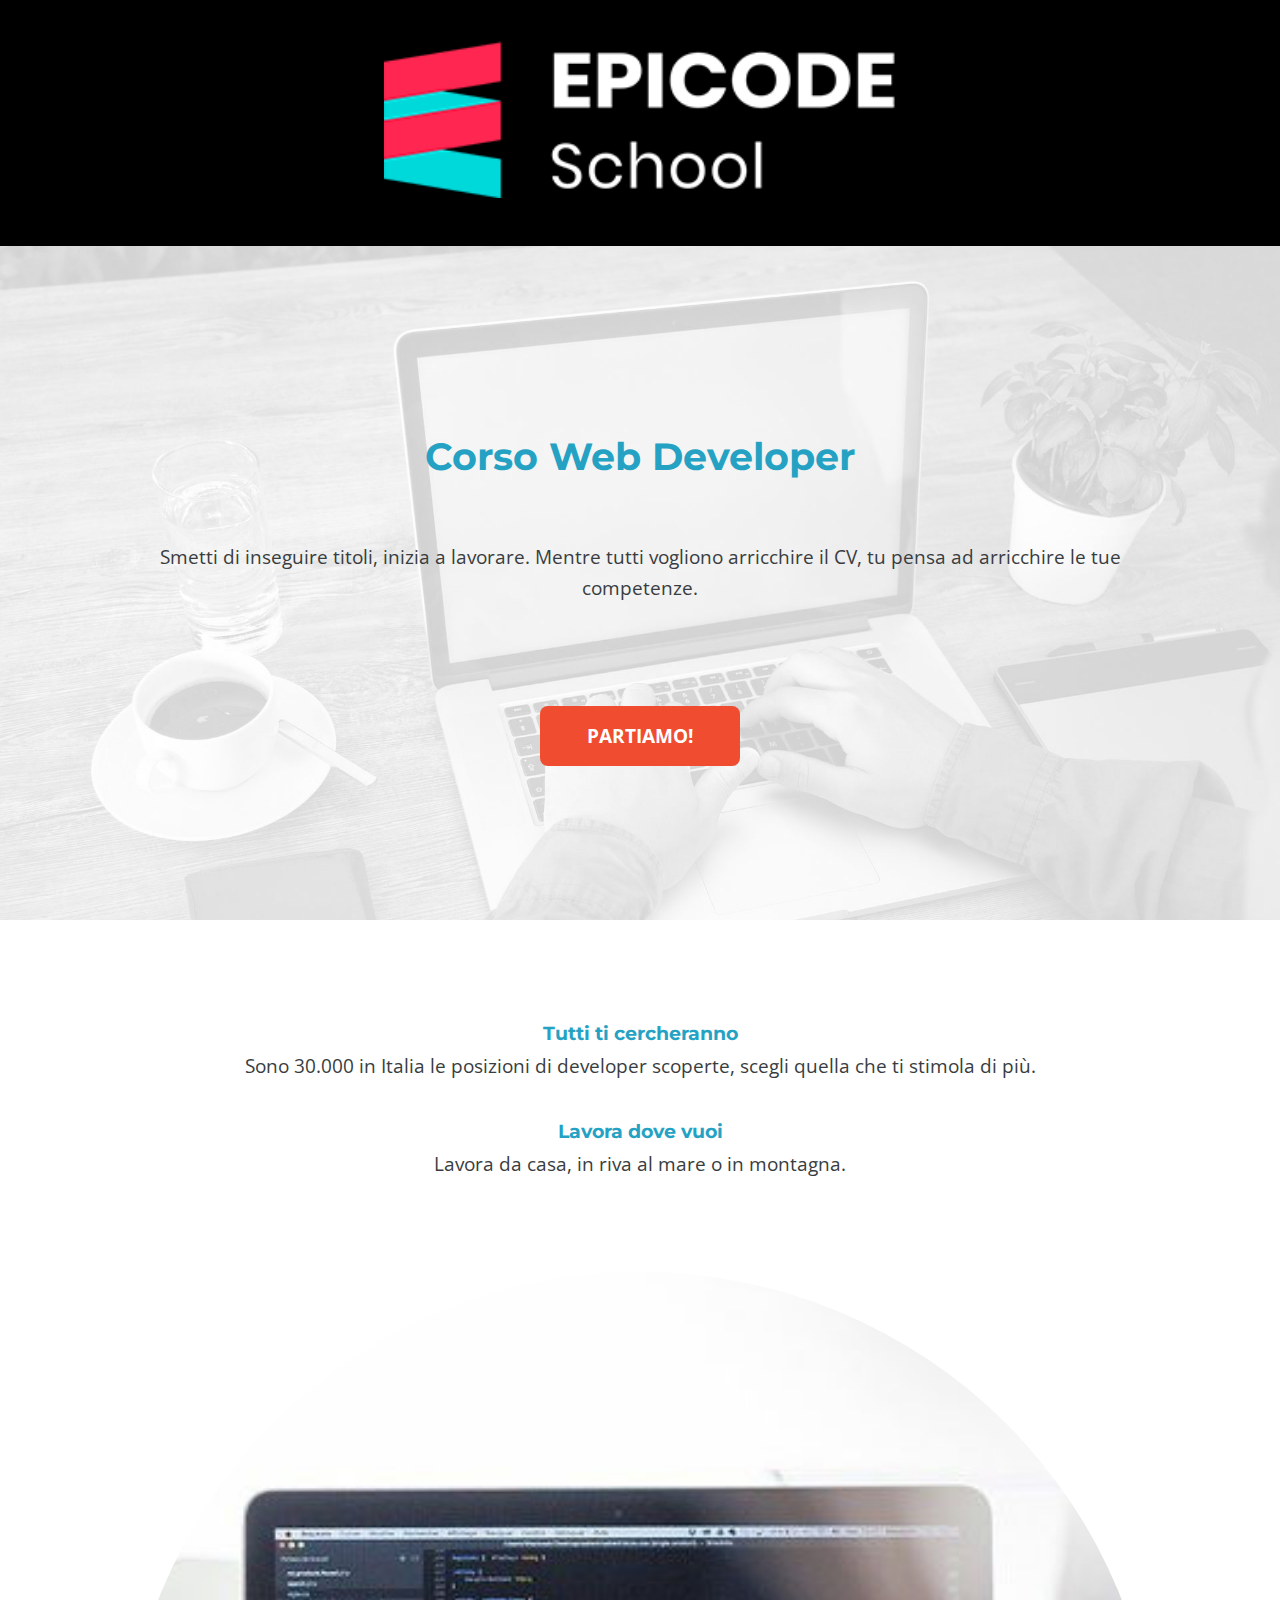
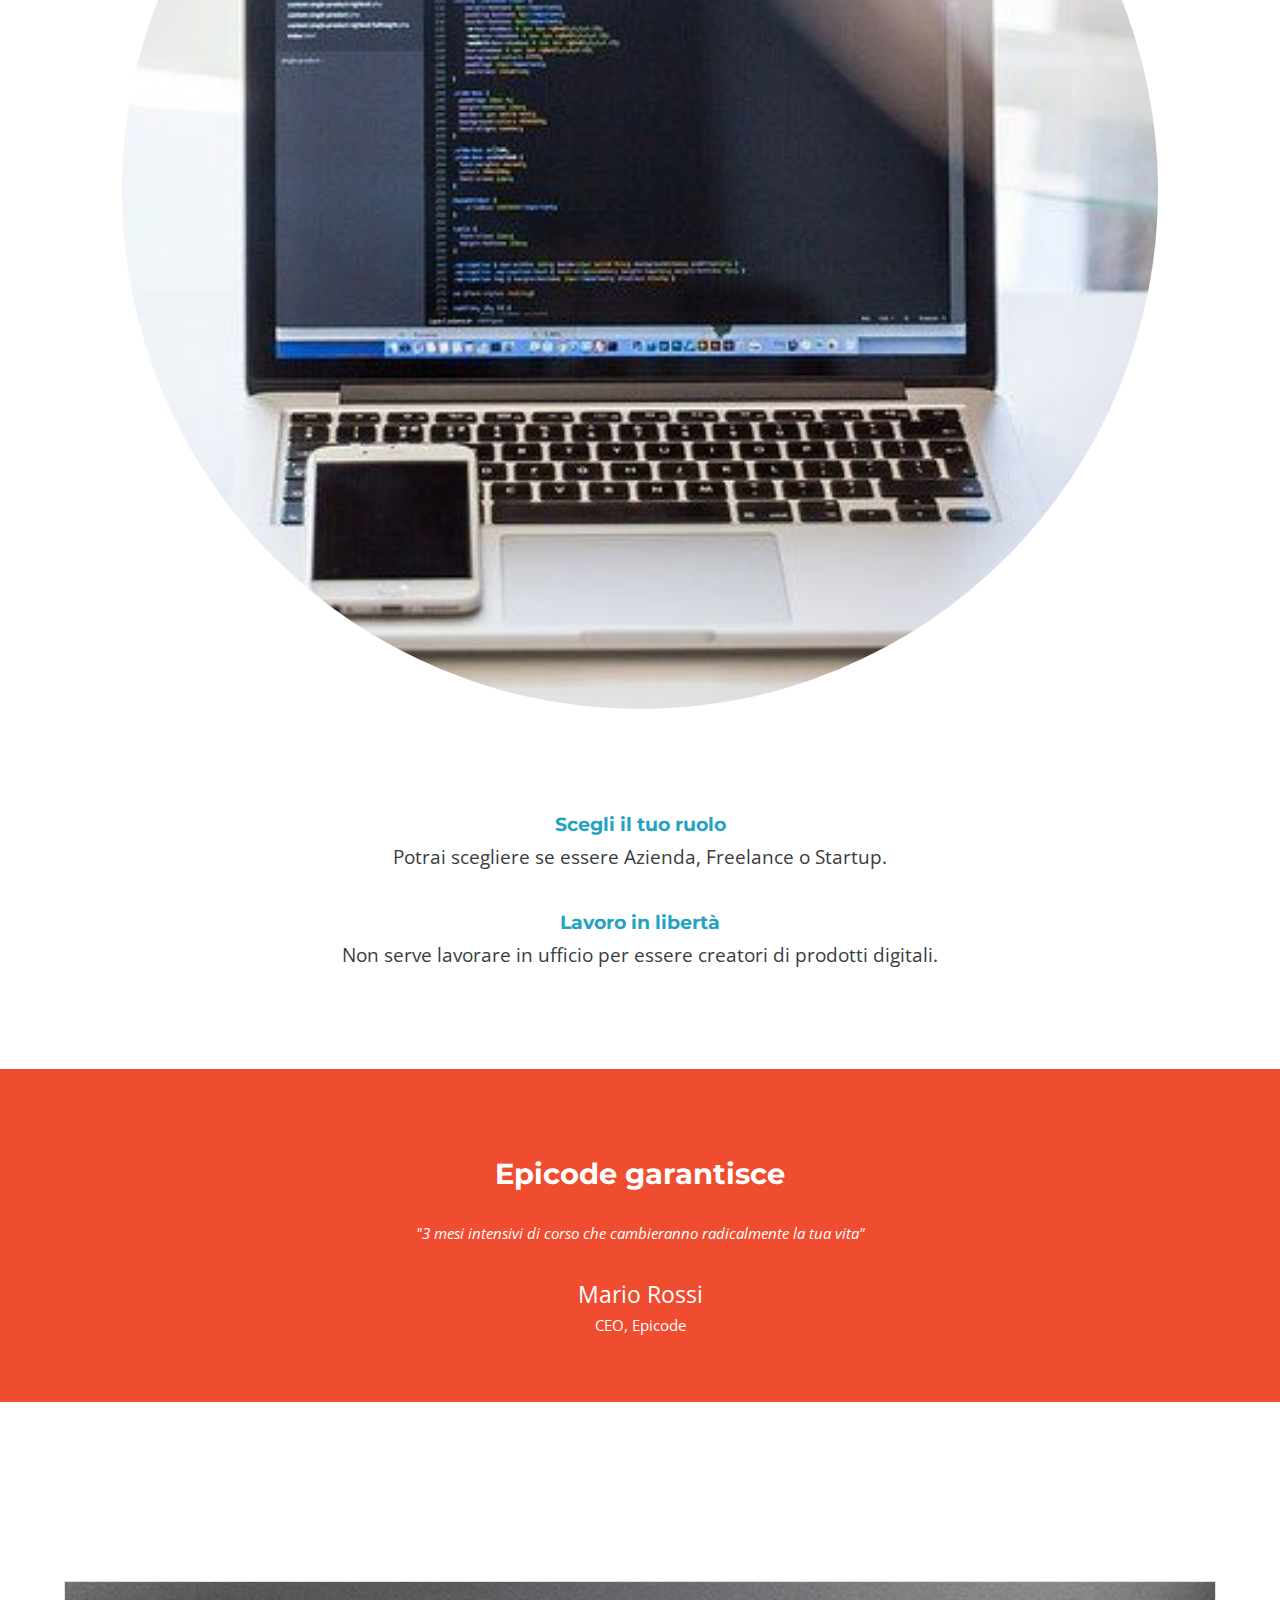
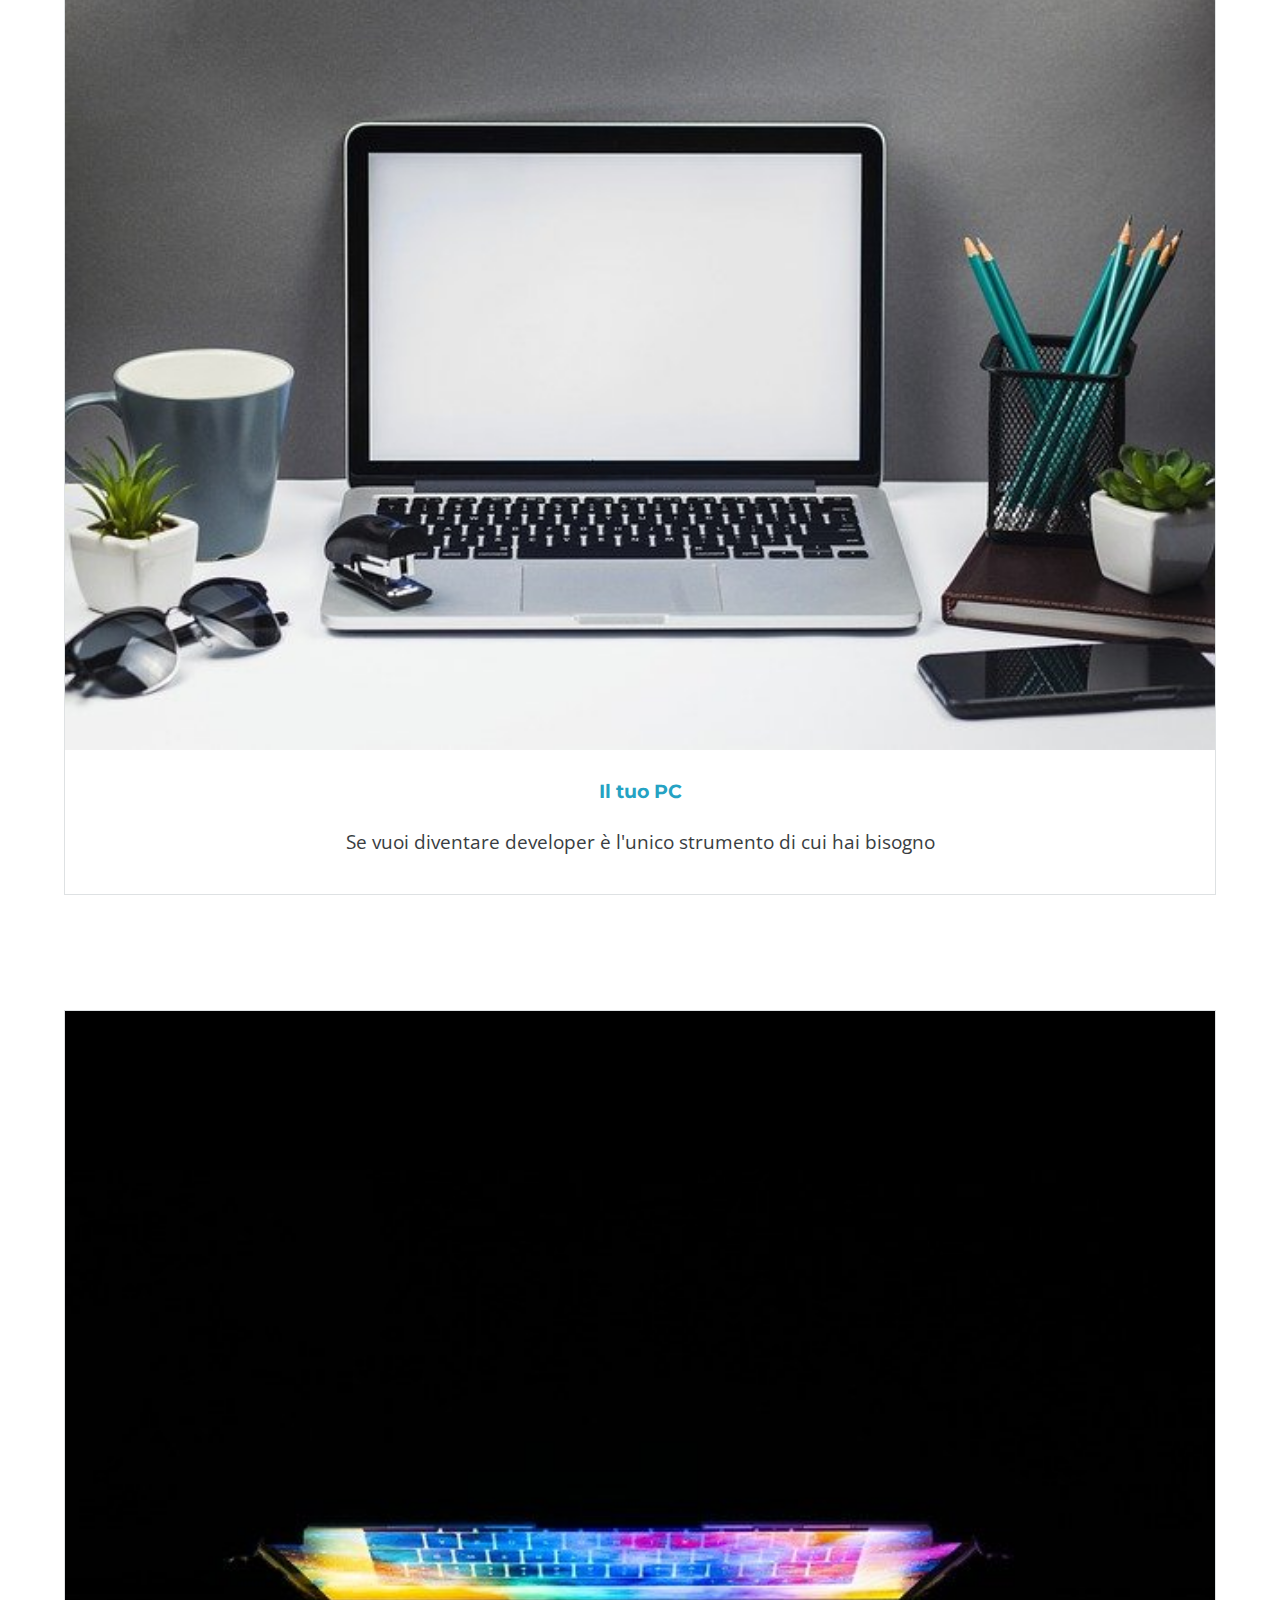
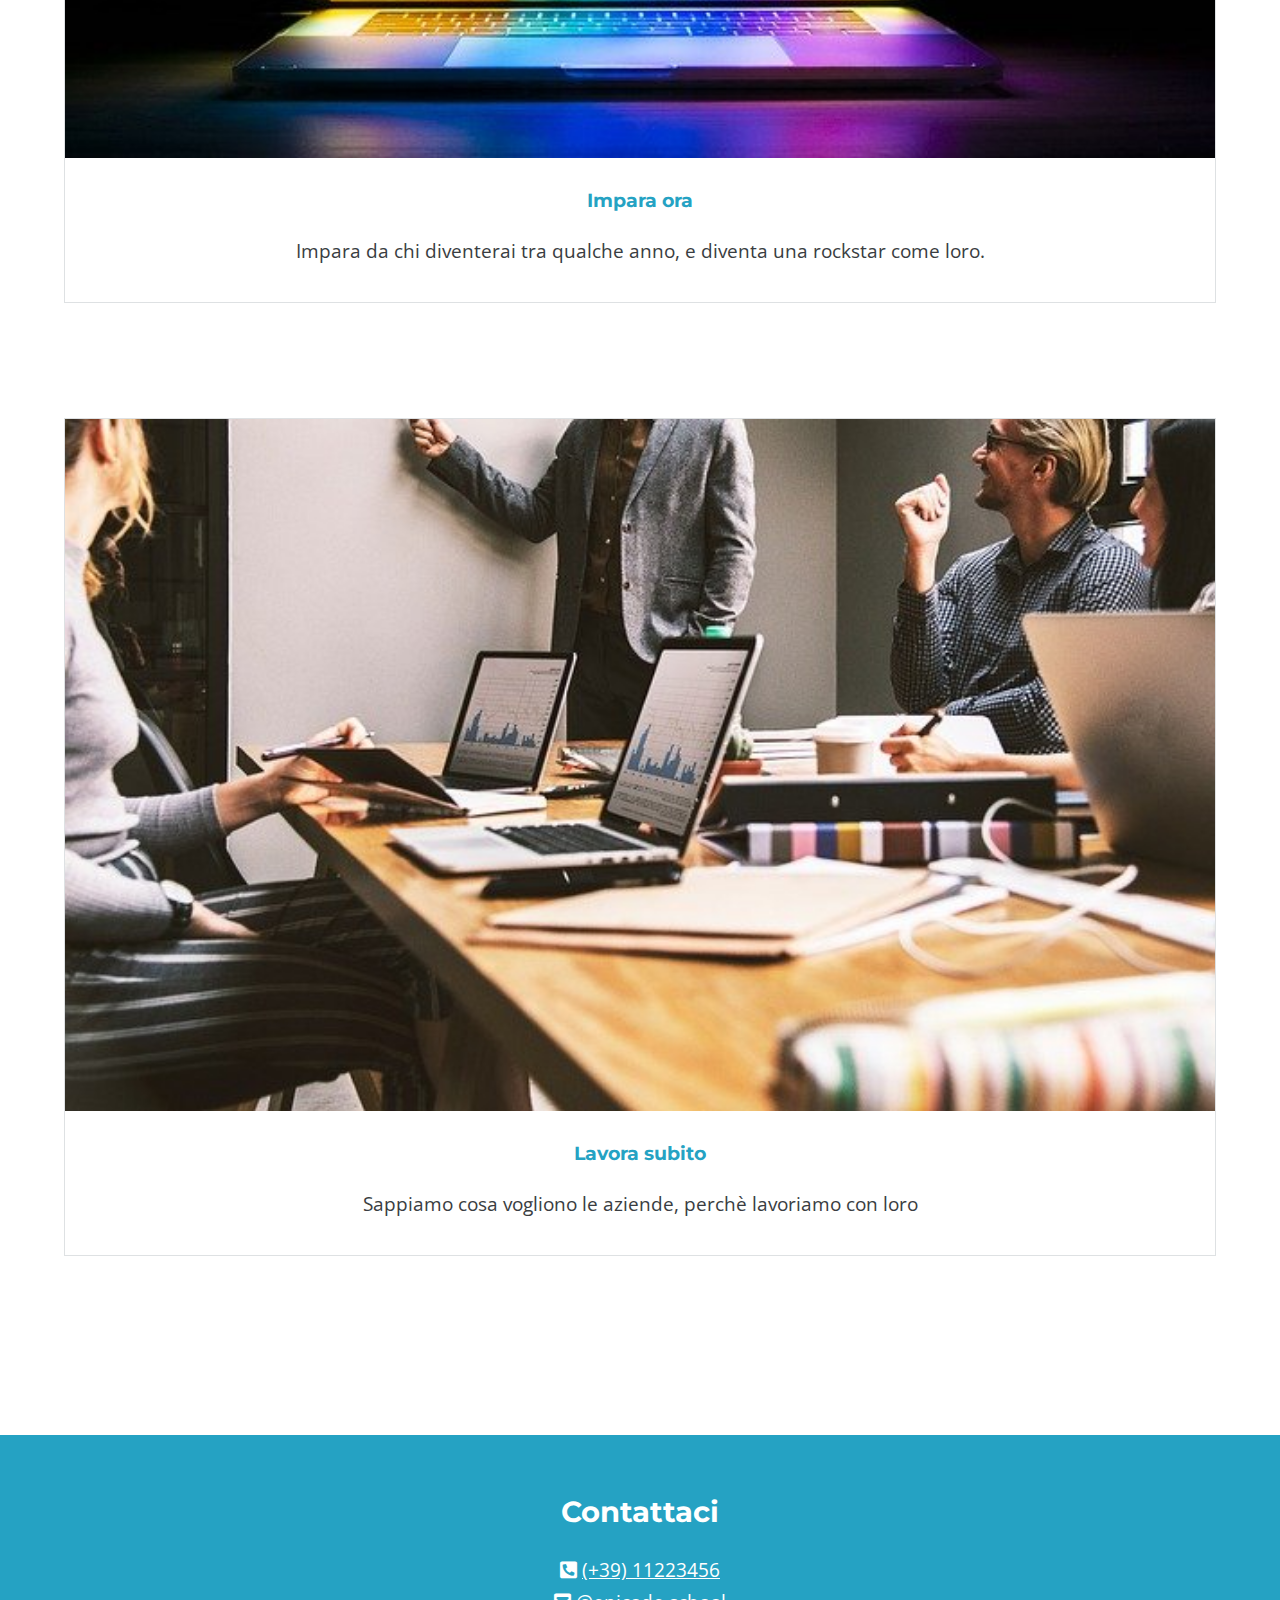
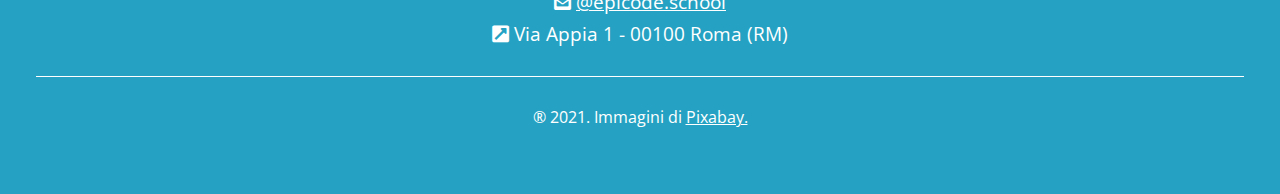
<file: index.html>
<!DOCTYPE html>
<html lang="en">

<head>
    <meta charset="UTF-8">
    <meta name="viewport" content="width=device-width, initial-scale=1.0">
    <meta name="description"
        content="Da zero a Epicode con i corsi completi per diventare uno sviluppatore professionista in 3 mesi.">
    <title>Corso Web Developer - Epicode School</title>
    <link rel="stylesheet" href="./css/reset.css">
    <link rel="stylesheet" href="./css/style.css">
    <link rel="stylesheet" href="https://cdnjs.cloudflare.com/ajax/libs/font-awesome/5.15.4/css/all.min.css">
</head>

<body>
    <header>
        <img src="./images/logo.png">
    </header>
    <nav>
        <h1>Corso Web Developer</h1>
        <p>Smetti di inseguire titoli, inizia a lavorare. Mentre tutti vogliono arricchire il CV, tu pensa ad arricchire
            le tue competenze.</p>
        <input type="button" value="PARTIAMO!">
    </nav>
    <!-- -------------------------------------------------------------------------------------------------------------- -->
    <main>
        <section>
            <div>
                <h2>Tutti ti cercheranno</h2>
                <p>Sono 30.000 in Italia le posizioni di developer scoperte, scegli quella che ti stimola di più.</p>
            </div>
            <div>
                <h2>Lavora dove vuoi</h2>
                <p>Lavora da casa, in riva al mare o in montagna.</p>
            </div>
            <img src="./images/notebook.jpg">
            <div>
                <h2>Scegli il tuo ruolo</h2>
                <p>Potrai scegliere se essere Azienda, Freelance o Startup.</p>
            </div>
            <div>
                <h2>Lavoro in libertà</h2>
                <p>Non serve lavorare in ufficio per essere creatori di prodotti digitali.</p>
            </div>
        </section>
    </main>
    <!-- ------------------------------------------------------------------------------------ -->
    <aside>
        <h2>Epicode garantisce</h2>
        <i>"3 mesi intensivi di corso che cambieranno radicalmente la tua vita"</i>
        <h3>Mario Rossi</h3>
        <p>CEO, Epicode</p>
    </aside>
    <!-- ------------------------------------------------------------------------------------ -->

    <div class="sezioneFoto">
        <div class="sezione">
            <img src="./images/foto1.jpg">
            <h5>Il tuo PC</h5>
            <p>Se vuoi diventare developer è l'unico strumento di cui hai bisogno</p>
        </div>

        <div class="sezione">
            <img src="./images/foto2.jpg">
            <h5>Impara ora</h5>
            <p>Impara da chi diventerai tra qualche anno, e diventa una rockstar come loro.</p>
        </div>

        <div class="sezione">
            <img src="./images/foto3.jpg">
            <h5>Lavora subito</h5>
            <p>Sappiamo cosa vogliono le aziende, perchè lavoriamo con loro</p>
        </div>
    </div>

    <!-- ----------------------------------------------------------------------------------------- -->

    <footer>
        <h2>Contattaci</h2>
        <p><i class="fas fa-phone-square-alt" style="color: #ffffff;"></i> <a href="#">(+39) 11223456</span></a>
        <p><i class="fas fa-envelope-square" style="color: #ffffff;"></i> <a href="#">@epicode.school</a>
        <p><i class="fas fa-external-link-square-alt" style="color: #ffffff;"></i> Via Appia 1 - 00100 Roma (RM)</p>
        <p id="finalP">&reg 2021. Immagini di <a href="#">Pixabay.</a></p>
    </footer>

</body>

</html>
</file>
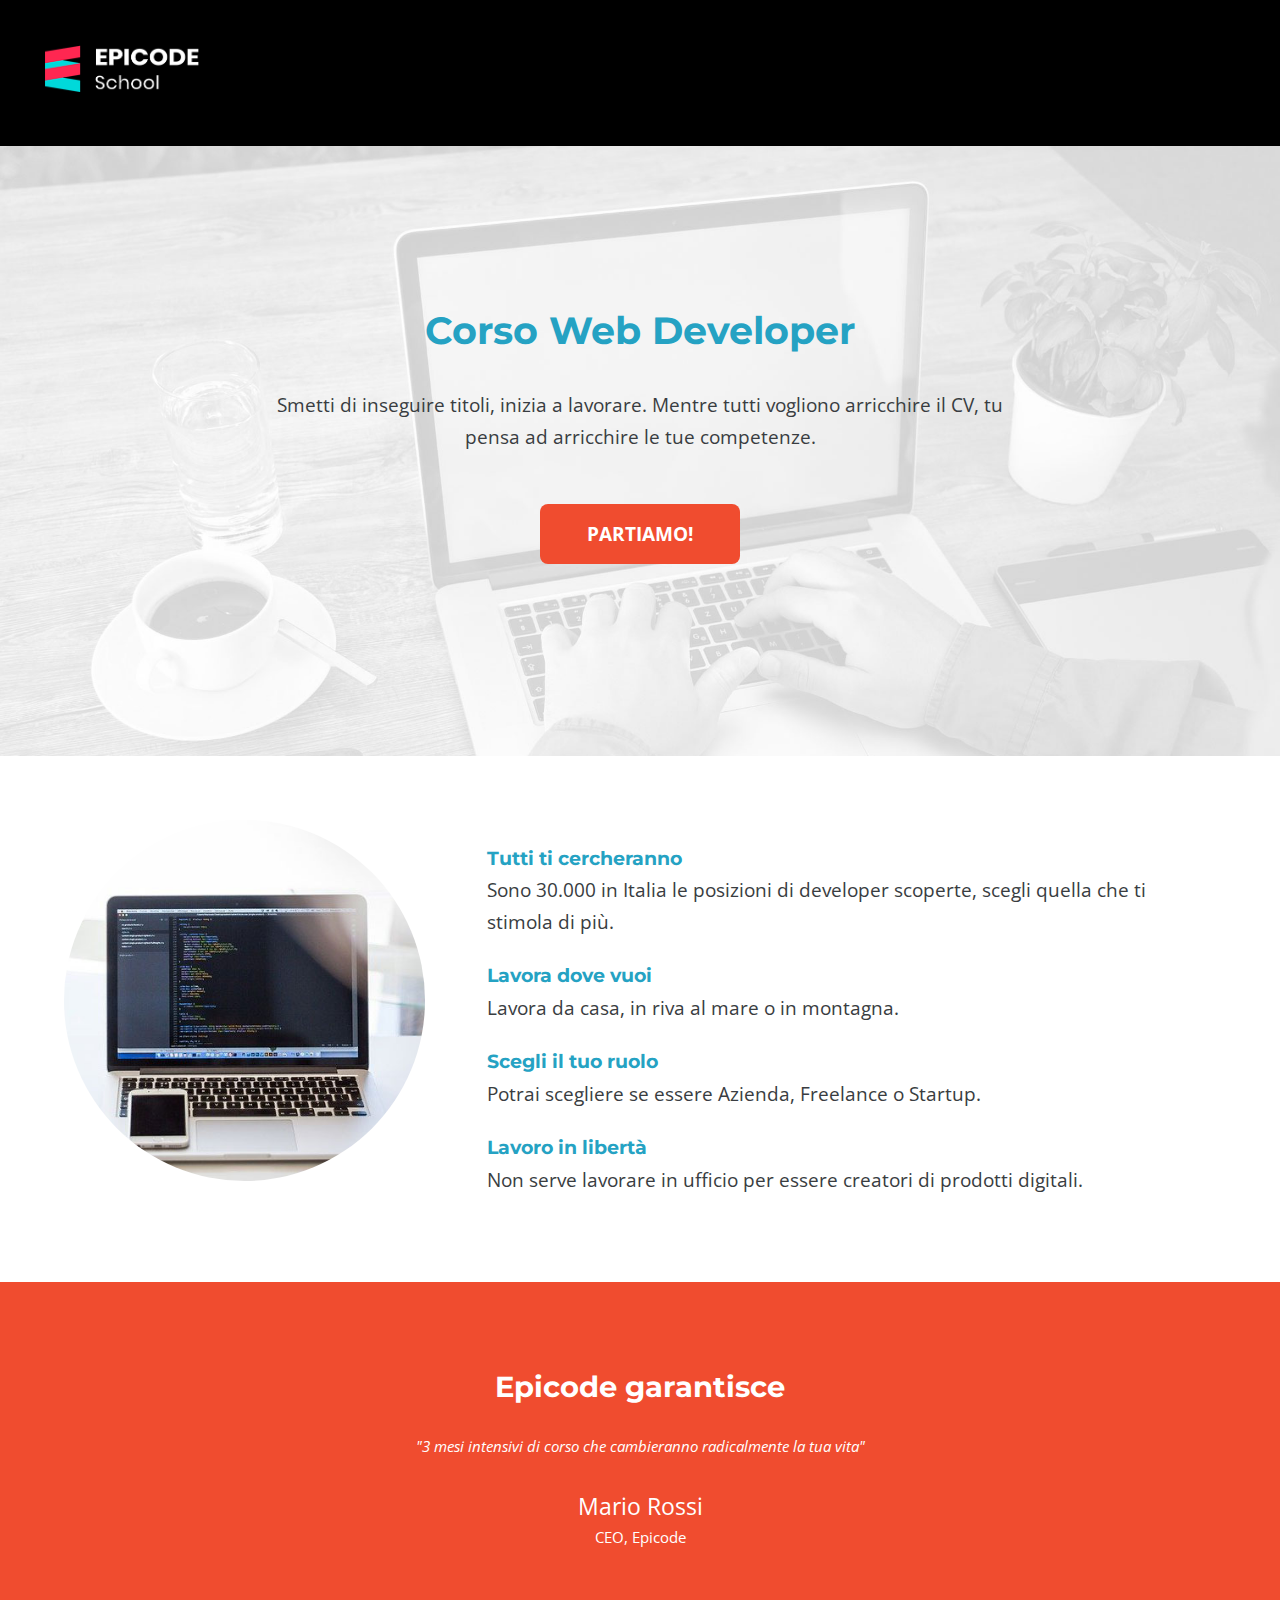
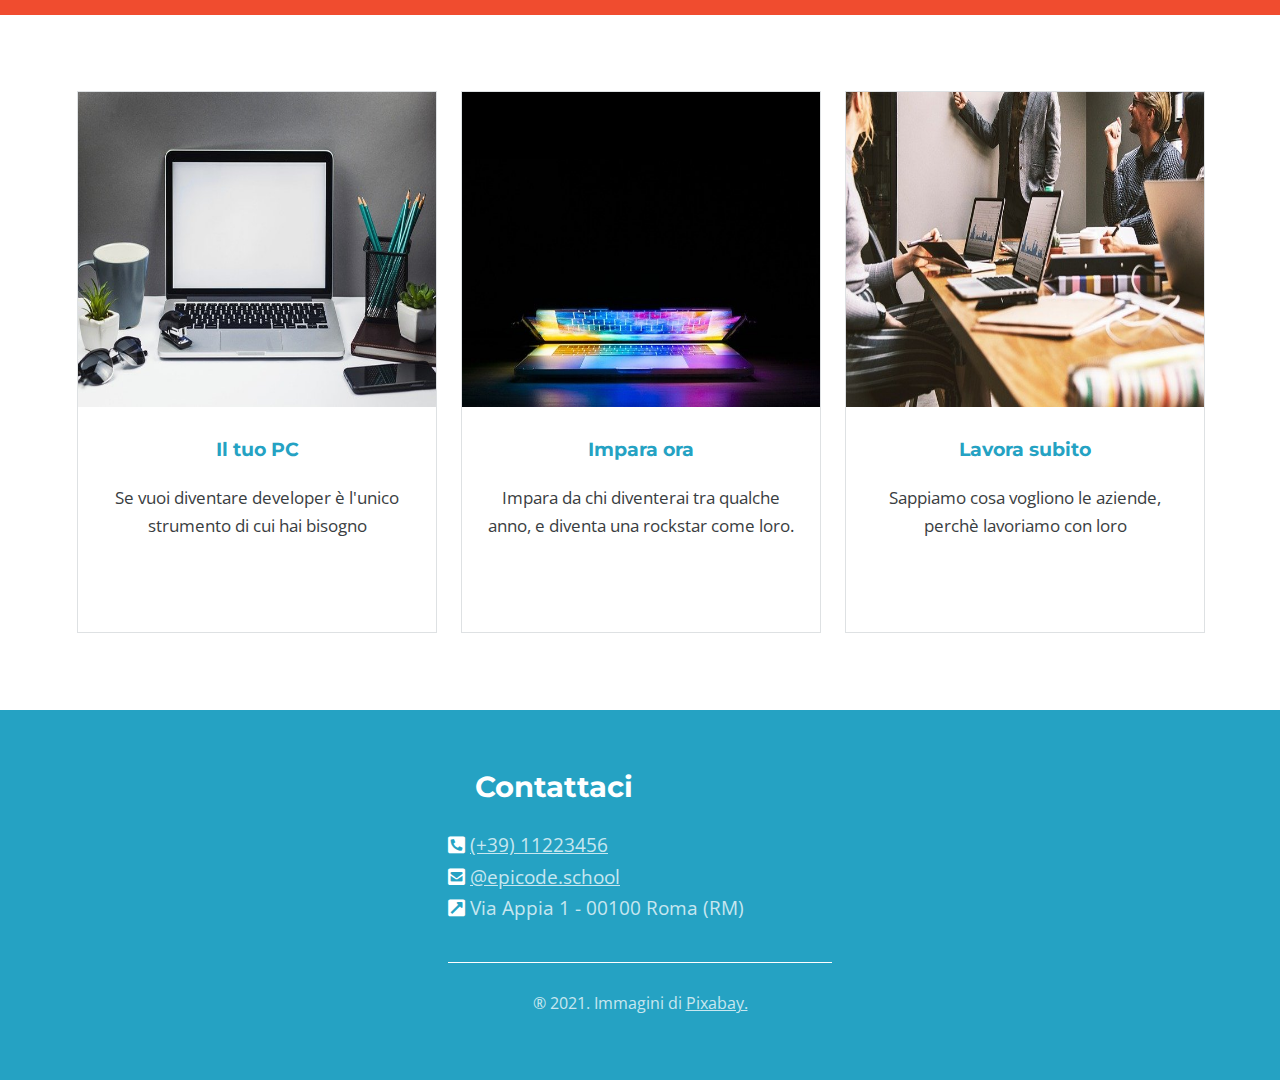
<file: index-desktop.html>
<!DOCTYPE html>
<html lang="en">

<head>
    <meta charset="UTF-8">
    <meta name="viewport" content="width=device-width, initial-scale=1.0">
    <meta name="description"
        content="Da zero a Epicode con i corsi completi per diventare uno sviluppatore professionista in 3 mesi.">
    <title>Corso Web Developer - Epicode School</title>
    <link rel="stylesheet" href="./css/reset.css">
    <link rel="stylesheet" href="./css/style-desktop.css">
    <link rel="stylesheet" href="https://cdnjs.cloudflare.com/ajax/libs/font-awesome/5.15.4/css/all.min.css">
</head>

<body>
    <header>
        <img src="./images/logo.png">
    </header>
    <nav>
        <h1>Corso Web Developer</h1>
        <p>Smetti di inseguire titoli, inizia a lavorare. Mentre tutti vogliono arricchire il CV, tu pensa ad arricchire
            le tue competenze.</p>
        <input type="button" value="PARTIAMO!">
    </nav>
    <!-- -------------------------------------------------------------------------------------------------------------- -->
    <main>
        <section>
            <table>
                <tr>
                    <td>
                        <img src="./images/notebook.jpg">
                    </td>
                    <td>
                        <div>
                            <h2>Tutti ti cercheranno</h2>
                            <p>Sono 30.000 in Italia le posizioni di developer scoperte, scegli quella che ti stimola di
                                più.
                            </p>
                        </div>
                        <div>
                            <h2>Lavora dove vuoi</h2>
                            <p>Lavora da casa, in riva al mare o in montagna.</p>
                        </div>
                        <div>
                            <h2>Scegli il tuo ruolo</h2>
                            <p>Potrai scegliere se essere Azienda, Freelance o Startup.</p>
                        </div>
                        <div>
                            <h2>Lavoro in libertà</h2>
                            <p>Non serve lavorare in ufficio per essere creatori di prodotti digitali.</p>
                        </div>
                    </td>
                </tr>
            </table>
        </section>
    </main>
    <!-- ------------------------------------------------------------------------------------ -->
    <aside>
        <h2>Epicode garantisce</h2>
        <i>"3 mesi intensivi di corso che cambieranno radicalmente la tua vita"</i>
        <h3>Mario Rossi</h3>
        <p>CEO, Epicode</p>
    </aside>
    <!-- ------------------------------------------------------------------------------------ -->
    <div id="sezioneFoto">
        <table>
            <thead>
                <th>
                    <div class="sezione">
                        <img src="./images/foto1.jpg">
                        <h5>Il tuo PC</h5>
                        <p>Se vuoi diventare developer è l'unico strumento di cui hai bisogno</p>
                    </div>
                </th>
                <th>
                    <div class="sezione">
                        <img src="./images/foto2.jpg">
                        <h5>Impara ora</h5>
                        <p>Impara da chi diventerai tra qualche anno, e diventa una rockstar come loro.</p>
                    </div>
                </th>
                <th>
                    <div class="sezione">
                        <img src="./images/foto3.jpg">
                        <h5>Lavora subito</h5>
                        <p>Sappiamo cosa vogliono le aziende, perchè lavoriamo con loro</p>
                    </div>
                </th>
            </thead>
        </table>
    </div>


    <!-- ----------------------------------------------------------------------------------------- -->

    <footer>
        <div id="footerMover">
            <h2>Contattaci</h2>
            <p><i class="fas fa-phone-square-alt" style="color: #ffffff;"></i> <a href="#">(+39) 11223456</span></a>
            <p><i class="fas fa-envelope-square" style="color: #ffffff;"></i> <a href="#">@epicode.school</a>
            <p><i class="fas fa-external-link-square-alt" style="color: #ffffff;"></i> Via Appia 1 - 00100 Roma (RM)</p>
            <p id="finalP">&reg 2021. Immagini di <a href="#">Pixabay.</a></p>
        </div>
    </footer>

</body>

</html>
</file>
<file: css/style.css>
@import url('https://fonts.googleapis.com/css2?family=Montserrat:wght@400;700&family=Open+Sans&display=swap');

body {
    font-family: 'Open Sans', sans-serif;
    line-height: 1.65;
    font-size: 1.2rem;
    color: #393d41;
}

/* ------------------------------------------HEADER---------------------------------------------------------- */
header {
    background-color: black;
    text-align: center;
}

header img {
    width: 40%;
    margin: 40px 30% 40px 30%;
}

/* -------------------------------------------------NAV------------------------------------------------------ */
nav {
    background-image: url(../images/banner.jpg);
    text-align: center;
    background-size: cover;
    box-sizing: border-box;
    padding: 10vw;
}

nav h1 {
    color: #25a2c3;
    font-size: 2em;
    line-height: 1;
    font-family: 'Montserrat', sans-serif;
    font-weight: bold;
    margin: 5vw;
}

nav input {
    padding: auto;
    font-size: 1.2rem;
    font-family: 'Open Sans', sans-serif;
    font-weight: bold;
    color: white;
    width: 200px;
    height: 60px;
    background-color: #f04c2f;
    border: 0 solid black;
    border-radius: 8px;
    margin: 8vw 0 2vw 0;
    line-height: 0;
}

/* -------------------------------------------- MAIN + SECTION  ----------------------------------------------- */

main {
    padding: 5vw;
}

/* ----------------SECTION--------------- */
main section img {
    border-radius: 100%;
    width: 90%;
    margin: 5%;
}

main section {
    text-align: center;
}

main section h2 {
    color: #25a2c3;
    font-family: 'Montserrat', sans-serif;
    font-weight: bold;
}

main section div {
    margin: 3%
}

/* ------------ASIDE---------------------- */

aside {
    padding: 5vw;
    background-color: #f04c2f;
    text-align: center;
    color: white;
}

aside h2 {
    font-size: 1.5em;
    line-height: 1;
    font-family: 'Montserrat', sans-serif;
    font-weight: bold;
    margin: 3vh;
}

aside i {
    font-style: italic;
    font-size: 0.8em;
}

aside h3 {
    margin-top: 3vh;
    font-size: 1.2em;
}

aside p {
    font-size: 0.8em;
}

/* --------------------------------------------------------------------------------------------- */
.sezioneFoto {
    padding: 5%;
}

.sezione {
    margin: 10% 0 10% 0;
    border: 1px solid #dee1e3;
    text-align: center;
}

.sezione img {
    width: 100%;
}

.sezione h5 {
    color: #25a2c3;
    font-family: 'Montserrat', sans-serif;
    font-weight: bold;
    margin: 2vh;
}

.sezione p {
    margin: 2vh 2vh 4vh 2vh;
}

/* ------------------------------------------------------------------------------------------------------------- */

footer {
    padding: 4vh;
    color: white;
    text-align: center;
    background-color: #25a2c3;
}

footer a {
    color: white;
}

footer h2 {
    font-size: 1.5em;
    line-height: 1;
    font-family: 'Montserrat', sans-serif;
    font-weight: bold;
    margin: 3vh;
}

footer p:nth-last-child(2) {
    margin-bottom: 3vh;
}

#finalP {
    border-top: 1px solid white;
    padding: 3vh 0 3vh 0;
    font-size: 1rem;
}
</file>
<file: css/style-desktop.css>
@import url('https://fonts.googleapis.com/css2?family=Montserrat:wght@400;700&family=Open+Sans&display=swap');

body {
    font-family: 'Open Sans', sans-serif;
    line-height: 1.65;
    font-size: 1.2rem;
    color: #393d41;
}

/* ------------------------------------------HEADER---------------------------------------------------------- */
header {
    background-color: black;
    padding: 5vh;
}

header img {
    width: 8em;
}

/* -------------------------------------------------NAV------------------------------------------------------ */
nav {
    background-image: url(../images/banner.jpg);
    text-align: center;
    background-size: cover;
    box-sizing: border-box;
    padding: 10vw 20% 10vh 20%;
}

nav h1 {
    color: #25a2c3;
    font-size: 2em;
    line-height: 1;
    font-family: 'Montserrat', sans-serif;
    font-weight: bold;
    margin: 3vw;
}

nav input {
    padding: auto;
    font-size: 1.2rem;
    font-family: 'Open Sans', sans-serif;
    font-weight: bold;
    color: white;
    width: 200px;
    height: 60px;
    background-color: #f04c2f;
    border: 0 solid black;
    border-radius: 8px;
    margin: 4vw 0 8vw 0;
    line-height: 0;
}

/* -------------------------------------------- MAIN + SECTION  ----------------------------------------------- */

main {
    padding: 5vw;
}

/* ----------------SECTION--------------- */
#sideColumn {
    margin: 5vw;
}

main section img {
    border-radius: 100%;
    width: 90%;
}

main section {
    text-align: center;
}

main section h2 {
    color: #25a2c3;
    font-family: 'Montserrat', sans-serif;
    font-weight: bold;
}

main section div {
    margin: 3%
}

main section table {
    text-align: left;
}


main section table td {
    vertical-align: top;
}

/* ------------ASIDE---------------------- */

aside {
    padding: 5vw;
    background-color: #f04c2f;
    text-align: center;
    color: white;
}

aside h2 {
    font-size: 1.5em;
    line-height: 1;
    font-family: 'Montserrat', sans-serif;
    font-weight: bold;
    margin: 3vh;
}

aside i {
    font-style: italic;
    font-size: 0.8em;
}

aside h3 {
    margin-top: 3vh;
    font-size: 1.2em;
}

aside p {
    font-size: 0.8em;
}

/* --------------------------------------- Sezione foto -------------------------------------------- */

#sezioneFoto {
    padding: 5vw;
}

#sezioneFoto table thead th {
    width: 30%;
    vertical-align: top;
    padding: 1vw;
}

.sezione {
    border: 1px solid #dee1e3;
    text-align: center;
    width: 100%;
    height: 60vh;
    overflow: hidden;
}

.sezione img {
    width: 100%;
    height: 35vh;
}

.sezione h5 {
    color: #25a2c3;
    font-family: 'Montserrat', sans-serif;
    font-weight: bold;
    margin: 2vh;
}

.sezione p {
    margin: 2vh 2vh 4vh 2vh;
    font-size: 0.9em;
}

/* -------------------------------------------- FOOTER ---------------------------------------------------- */

footer {
    padding: 4vh;
    color: #c8e7f0;
    background-color: #25a2c3;
    padding-left: 35%;
    padding-right: 35%;
}

footer a {
    color: #c8e7f0;
}

footer h2 {
    color: white;
    font-size: 1.5em;
    line-height: 1;
    font-family: 'Montserrat', sans-serif;
    font-weight: bold;
    margin: 3vh;
}

footer p:nth-last-child(2) {
    margin-bottom: 3vw;
}

#finalP {
    border-top: 1px solid white;
    padding: 3vh 0 3vh 0;
    font-size: 1rem;
    text-align: center;
}

#footerMover {
    text-align: justify;
}
</file>
